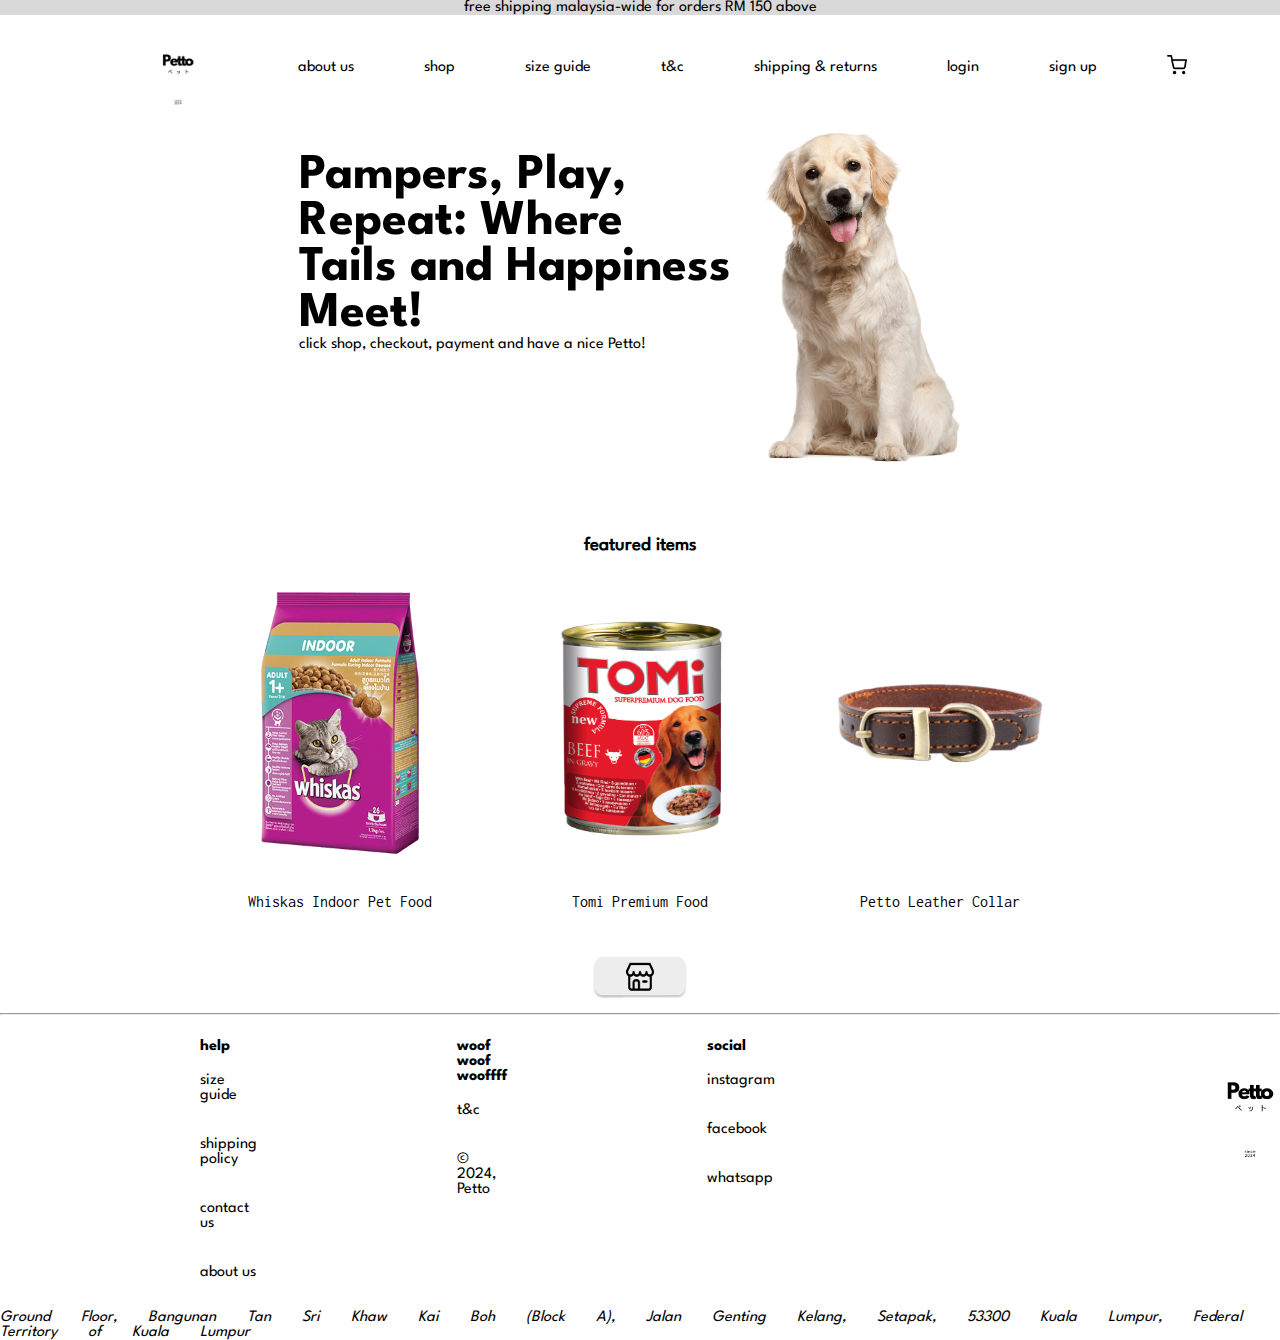
<file: Petto/web/index.html>
<!DOCTYPE html>
<html lang="en">
    <head>
        <meta charset="UTF-8">
        <meta name="viewport" content="width=device-width, initial-scale=1.0">
        <title>Petto</title>
        <link rel="icon" type="image/x-icon" href="image/homepage/petto_logo.png">
        <link rel="stylesheet" href="css/homepage.css">
        <link rel="stylesheet" href="css/default.css">
    </head>

    <!--Default Header -->
    <header>
        <div id="header_banner" >
            <p id="header_banner_p" style="background-color: #D9D9D9; width: 100%;  height: 100%; text-align:center;">free shipping malaysia-wide for orders RM 150 above</p>
        </div>
        <nav>
            <ul>
                <li><a href="homepage.html"><img style="width: 100px; height: 100px;"  src= "image/homepage/petto_logo.png" alt="Petto Logo"></a></li>
                <li><a href="about.html">about us </a></li>
                <li><a href="shop.html">shop</a></li>
                <li><a href="sizeguide.html">size guide</a></li>
                <li><a href="TC.html">t&c</a></li>
                <li><a href="shipping.html">shipping & returns</a></li>
                <li><a href="login.jsp">login</a></li>
                <li><a href="signup.jsp">sign up</a></li>
                <li><a href="#"><img style="width: 20px; height: 20px;"  src= "image/homepage/shopping_cart.png" alt="Shopping Cart"></a></li>            </ul>   
        </nav>
    </header>
    
    <body>
        <div id="homepage_1">
            <div>
                <h1>Pampers, Play, <br/> Repeat: Where <br/> Tails and Happiness <br/> Meet!</h1>
                <p>click shop, checkout, payment and have a nice Petto!</p>
            </div>
            
            <div id="homepage_1_img">
                <img style="width: 250px; height: 350px;"  src= "image/homepage/dog.png" alt="Dogs">
            </div>
        </div>
        <div id="homepage_2">
            <div id="upper_banner">
                <h3>featured items</h3>
            </div>
            <div id="middle_hp2">
                <div class="hp2_items" id="items_1">
                    <img style="width: 300px; height: 300px;" src="image/homepage/whiskas_indoor.png">
                    <p style="text-align: center;">Whiskas Indoor Pet Food</p>
                </div>
                <div class="hp2_items" id="items_2">
                    <img style="width: 300px; height: 300px;" src="image/homepage/tomi_premium_food.png">
                    <p style="text-align: center;">Tomi Premium Food</p>
                </div>
                <div class="hp2_items" id="items_3">
                    <img style="width: 300px; height: 300px;" src="image/homepage/pet_collar.png">
                    <p style="text-align: center;   ">Petto Leather Collar</p>
                </div>
            </div>
            <div id="lower_banner">
                <a><img style="width: 100px; height: 50px;" src="image/homepage/shop_icon.png"></a>
            </div>
        </div>
        <hr id="ending_hr">
    </body>
    
    <footer>
        <div class="footer_sections"></div>
        <div id="first_footer" class="footer_sections">
            <p>help</p><br/>
            <a href="sizeguide.html">size guide</a><br/><br/>
            <a href="shipping.html">shipping policy</a><br/><br/>
            <a href="contact.html">contact us</a><br/><br/>
            <a href="about.html">about us</a>
        </div>
        <div class="footer_sections">
            <p>woof woof wooffff</p><br/>
            <a href="TC.html">t&c</a><br/><br/>
            <a>© 2024, Petto</a>
        </div>
        <div class="footer_sections">
            <p>social</p><br/>
            <a>instagram</a><br/><br/>
            <a>facebook</a><br/><br/>
            <a>whatsapp</a>
        </div>
        <div class="push"></div>
        <div id="footer_image">
            <a href="#"><img style="width: 150px; height: 150px;"  src= "image/homepage/petto_logo.png" alt="Petto Logo"></a>
        </div>   
    </footer>
    <br/><br/>
    <address>
        Ground Floor, Bangunan Tan Sri Khaw Kai Boh (Block A), Jalan Genting Kelang, Setapak, 53300 Kuala Lumpur, Federal Territory of Kuala Lumpur
    </address>
</html>
</file>
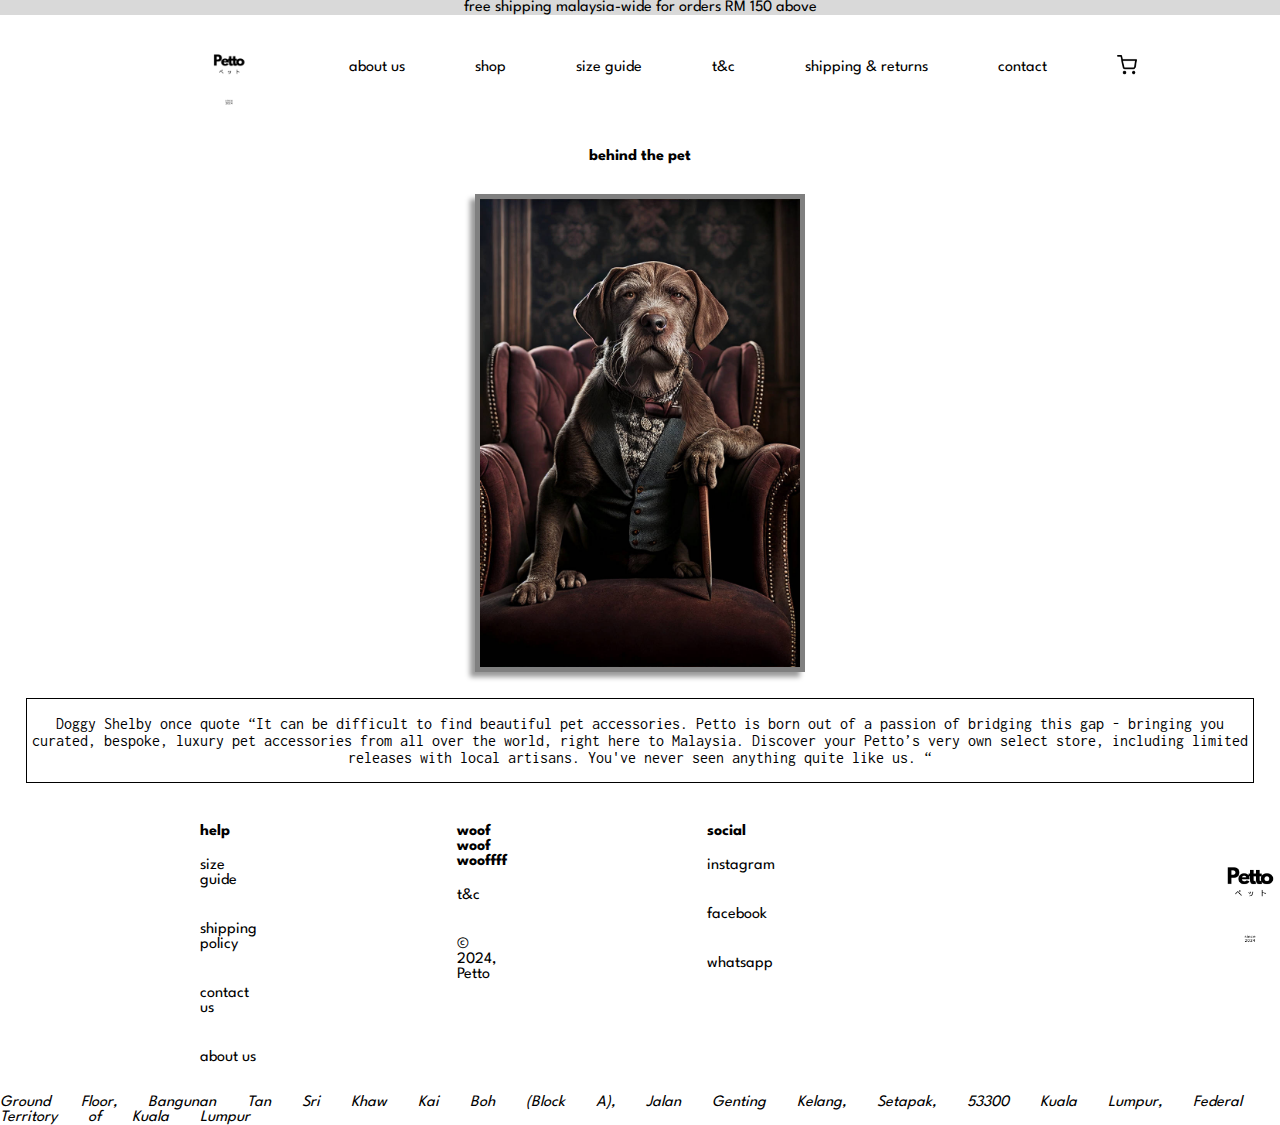
<file: Petto/web/about.html>
<!DOCTYPE html>
<html lang="en">
    <head>
        <meta charset="UTF-8">
        <meta name="viewport" content="width=device-width, initial-scale=1.0">
        <title>Petto - T&C</title>
        <link rel="icon" type="image/x-icon" href="image/homepage/petto_logo.png">
        <link rel="stylesheet" href="css/about.css">
        <link rel="stylesheet" href="css/default.css">
    </head>

    <!--Default Header -->
    <header>
        <div id="header_banner" >
            <p id="header_banner_p" style="background-color: #D9D9D9; height: 100%; text-align:center;">free shipping malaysia-wide for orders RM 150 above</p>
        </div>
        <nav>
            <ul>
                <li><a href="homepage.html"><img style="width: 100px; height: 100px;"  src= "image/homepage/petto_logo.png" alt="Petto Logo"></a></li>
                <li><a href="about.html">about us </a></li>
                <li><a href="#">shop</a></li>
                <li><a href="sizeguide.html">size guide</a></li>
                <li><a href="TC.html">t&c</a></li>
                <li><a href="shipping.html">shipping & returns</a></li>
                <li><a href="#">contact</a></li>
                <li><a href="#"><img style="width: 20px; height: 20px;"  src= "image/homepage/shopping_cart.png" alt="Shopping Cart"></a></li>
            </ul>   
        </nav>
    </header>

    <body>
        <div id="head" class="txthead">behind the pet</div> <!--top text -->
        <div id="thomasshelby"><img src="image/homepage/swag_dog.jpg"></div> 
        <div id="txt" class="txtbody">
            <!--thomas shelby quote--><p style="text-align: center;">Doggy Shelby once quote “It can be difficult to find beautiful pet accessories. Petto is born out of a passion of bridging this gap - bringing you curated, bespoke, luxury pet accessories from all over the world, right here to Malaysia. Discover your Petto’s very own select store, including limited releases with local artisans. You've never seen anything quite like us. “</p>
        </div>
    </body>
    
    <footer>
        <div class="footer_sections"></div>
        <div id="first_footer" class="footer_sections">
            <p>help</p><br/>
            <a href="sizeguide.html">size guide</a><br/><br/>
            <a href="shipping.html">shipping policy</a><br/><br/>
            <a href="contact.html">contact us</a><br/><br/>
            <a href="about.html">about us</a>
        </div>
        <div class="footer_sections">
            <p>woof woof wooffff</p><br/>
            <a href="TC.html">t&c</a><br/><br/>
            <a>© 2024, Petto</a>
        </div>
        <div class="footer_sections">
            <p>social</p><br/>
            <a>instagram</a><br/><br/>
            <a>facebook</a><br/><br/>
            <a>whatsapp</a>
        </div>
        <div class="push"></div>
        <div id="footer_image">
            <a href="#"><img style="width: 150px; height: 150px;"  src= "image/homepage/petto_logo.png" alt="Petto Logo"></a>
        </div>   
    </footer>
    <br/><br/>
    <address>
        Ground Floor, Bangunan Tan Sri Khaw Kai Boh (Block A), Jalan Genting Kelang, Setapak, 53300 Kuala Lumpur, Federal Territory of Kuala Lumpur
    </address>

</html>
</file>
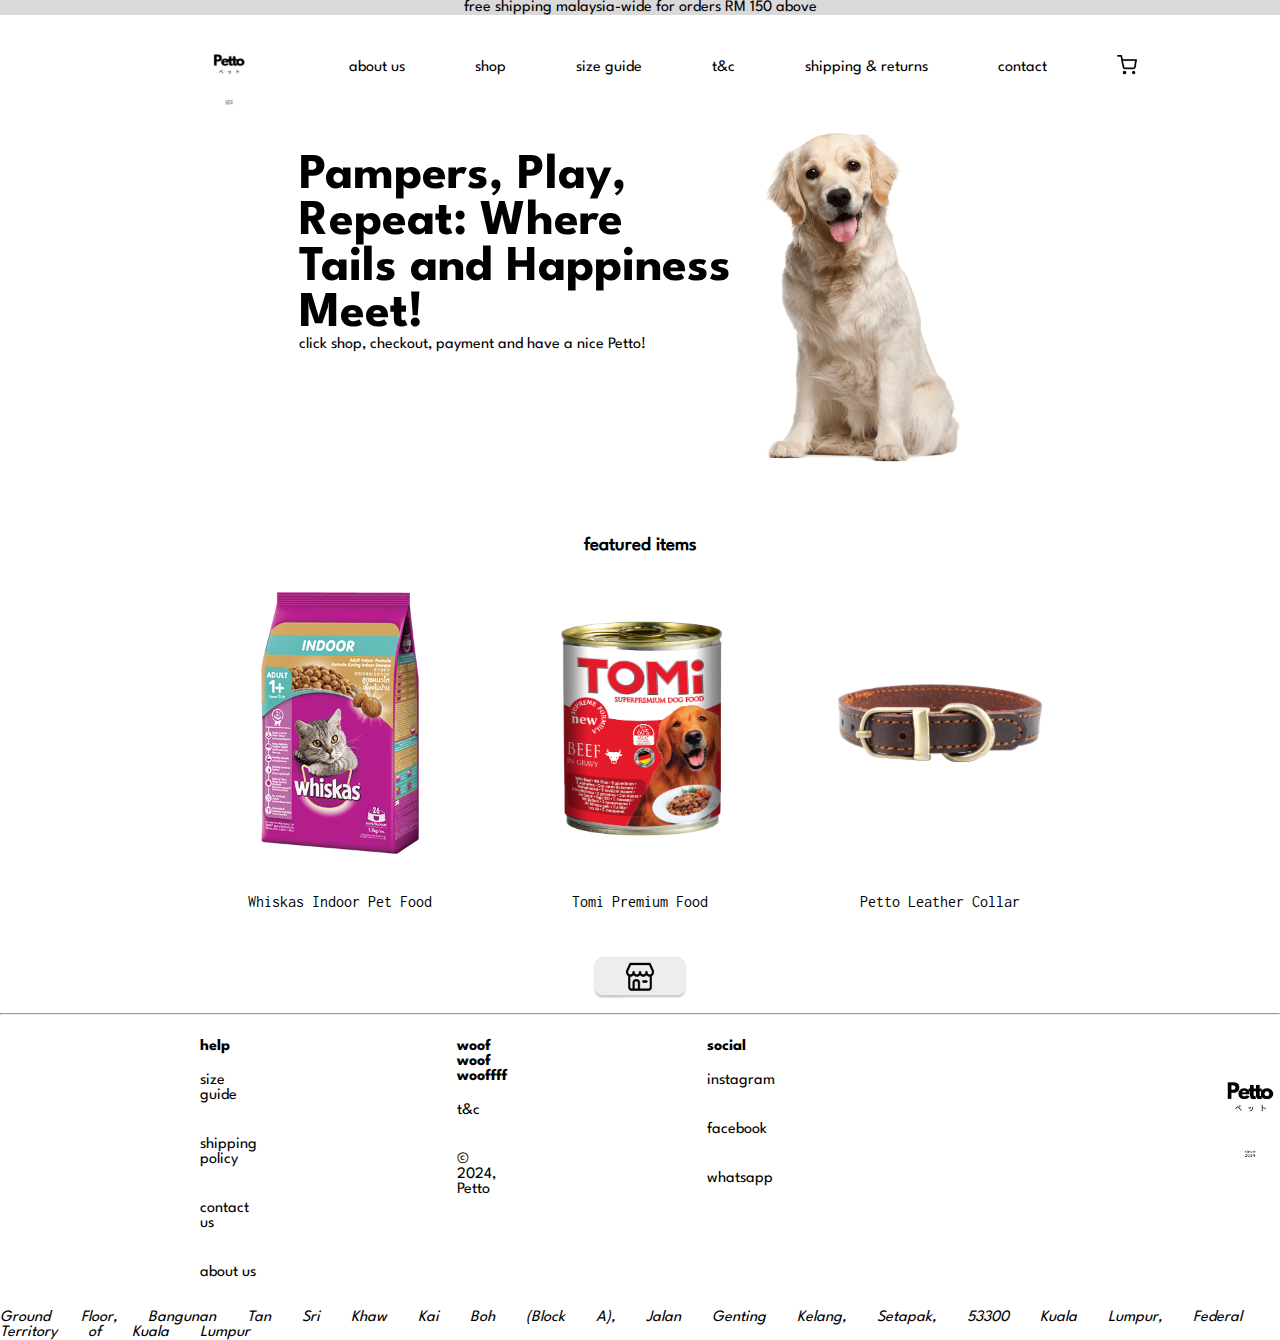
<file: Petto/web/homepage.html>
<!DOCTYPE html>
<html lang="en">
    <head>
        <meta charset="UTF-8">
        <meta name="viewport" content="width=device-width, initial-scale=1.0">
        <title>Petto</title>
        <link rel="icon" type="image/x-icon" href="image/homepage/petto_logo.png">
        <link rel="stylesheet" href="css/homepage.css">
        <link rel="stylesheet" href="css/default.css">
    </head>

    <!--Default Header -->
    <header>
        <div id="header_banner" >
            <p id="header_banner_p" style="background-color: #D9D9D9; width: 100%;  height: 100%; text-align:center;">free shipping malaysia-wide for orders RM 150 above</p>
        </div>
        <nav>
            <ul>
                <li><a href="homepage.html"><img style="width: 100px; height: 100px;"  src= "image/homepage/petto_logo.png" alt="Petto Logo"></a></li>
                <li><a href="about.html">about us </a></li>
                <li><a href="shop.jsp">shop</a></li>
                <li><a href="sizeguide.html">size guide</a></li>
                <li><a href="TC.html">t&c</a></li>
                <li><a href="shipping.html">shipping & returns</a></li>
                <li><a href="#">contact</a></li>
                <li><a href="#"><img style="width: 20px; height: 20px;"  src= "image/homepage/shopping_cart.png" alt="Shopping Cart"></a></li>            </ul>   
        </nav>
    </header>
    
    <body>
        <div id="homepage_1">
            <div>
                <h1>Pampers, Play, <br/> Repeat: Where <br/> Tails and Happiness <br/> Meet!</h1>
                <p>click shop, checkout, payment and have a nice Petto!</p>
            </div>
            
            <div id="homepage_1_img">
                <img style="width: 250px; height: 350px;"  src= "image/homepage/dog.png" alt="Dogs">
            </div>
        </div>
        <div id="homepage_2">
            <div id="upper_banner">
                <h3>featured items</h3>
            </div>
            <div id="middle_hp2">
                <div class="hp2_items" id="items_1">
                    <img style="width: 300px; height: 300px;" src="image/homepage/whiskas_indoor.png">
                    <p style="text-align: center;">Whiskas Indoor Pet Food</p>
                </div>
                <div class="hp2_items" id="items_2">
                    <img style="width: 300px; height: 300px;" src="image/homepage/tomi_premium_food.png">
                    <p style="text-align: center;">Tomi Premium Food</p>
                </div>
                <div class="hp2_items" id="items_3">
                    <img style="width: 300px; height: 300px;" src="image/homepage/pet_collar.png">
                    <p style="text-align: center;   ">Petto Leather Collar</p>
                </div>
            </div>
            <div id="lower_banner">
                <a href="shop.html"><img style="width: 100px; height: 50px;" src="image/homepage/shop_icon.png"></a>
            </div>
        </div>
        <hr id="ending_hr">
    </body>
    
    <footer>
        <div class="footer_sections"></div>
        <div id="first_footer" class="footer_sections">
            <p>help</p><br/>
            <a href="sizeguide.html">size guide</a><br/><br/>
            <a href="shipping.html">shipping policy</a><br/><br/>
            <a href="contact.html">contact us</a><br/><br/>
            <a href="about.html">about us</a>
        </div>
        <div class="footer_sections">
            <p>woof woof wooffff</p><br/>
            <a href="TC.html">t&c</a><br/><br/>
            <a>© 2024, Petto</a>
        </div>
        <div class="footer_sections">
            <p>social</p><br/>
            <a>instagram</a><br/><br/>
            <a>facebook</a><br/><br/>
            <a>whatsapp</a>
        </div>
        <div class="push"></div>
        <div id="footer_image">
            <a href="#"><img style="width: 150px; height: 150px;"  src= "image/homepage/petto_logo.png" alt="Petto Logo"></a>
        </div>   
    </footer>
    <br/><br/>
    <address>
        Ground Floor, Bangunan Tan Sri Khaw Kai Boh (Block A), Jalan Genting Kelang, Setapak, 53300 Kuala Lumpur, Federal Territory of Kuala Lumpur
    </address>
</html>
</file>
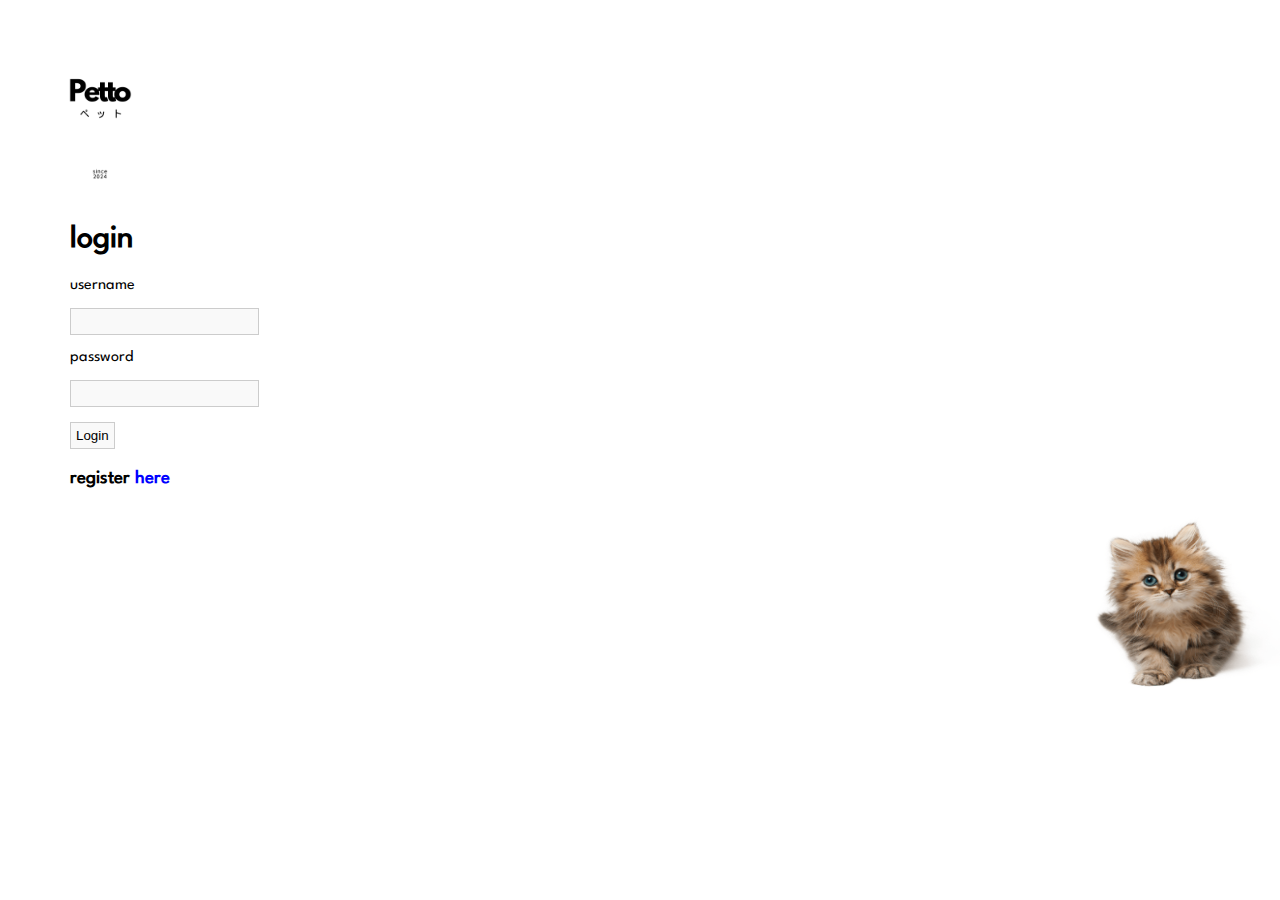
<file: Petto/web/login.html>
<!DOCTYPE html>
<html lang="en">
    <head>
        <meta charset="UTF-8">
        <meta name="viewport" content="width=device-width, initial-scale=1.0">
        <title>Petto - Login</title>
        <link rel="icon" type="image/x-icon" href="image/homepage/petto_logo.png">
        <link rel="stylesheet" href="css/login.css">
        <link rel="stylesheet" href="css/default.css">
    </head>

    <body>
        <div id="login_header">
            <img style="width: 200px; height: 200px;"  src= "image/homepage/petto_logo.png" alt="Petto Logo"></a>
        </div>
        <div id="login_body_main">
            <div id="login_body_1">
                <h1>login</h1>
                <form method="post">
                    <label>username</label><br/>
                    <input name="username" type="text"><br/>
                    <label>password</label><br/>
                    <input name="password" type="text"><br/>
                    <input type="submit" value="Login">
                </form>
                <h3>register <a style="color: blue;" id="signup_hover" href="signup.jsp">here</a></h2>
            </div>
        </div>
        <div id="login_pic">
            <img style="width: 200px; height: 200px;"  src= "image/homepage/cute_cat.png" alt="Cute Cat"></a>
        </div>
        <img>
    </body>

</html>
</file>
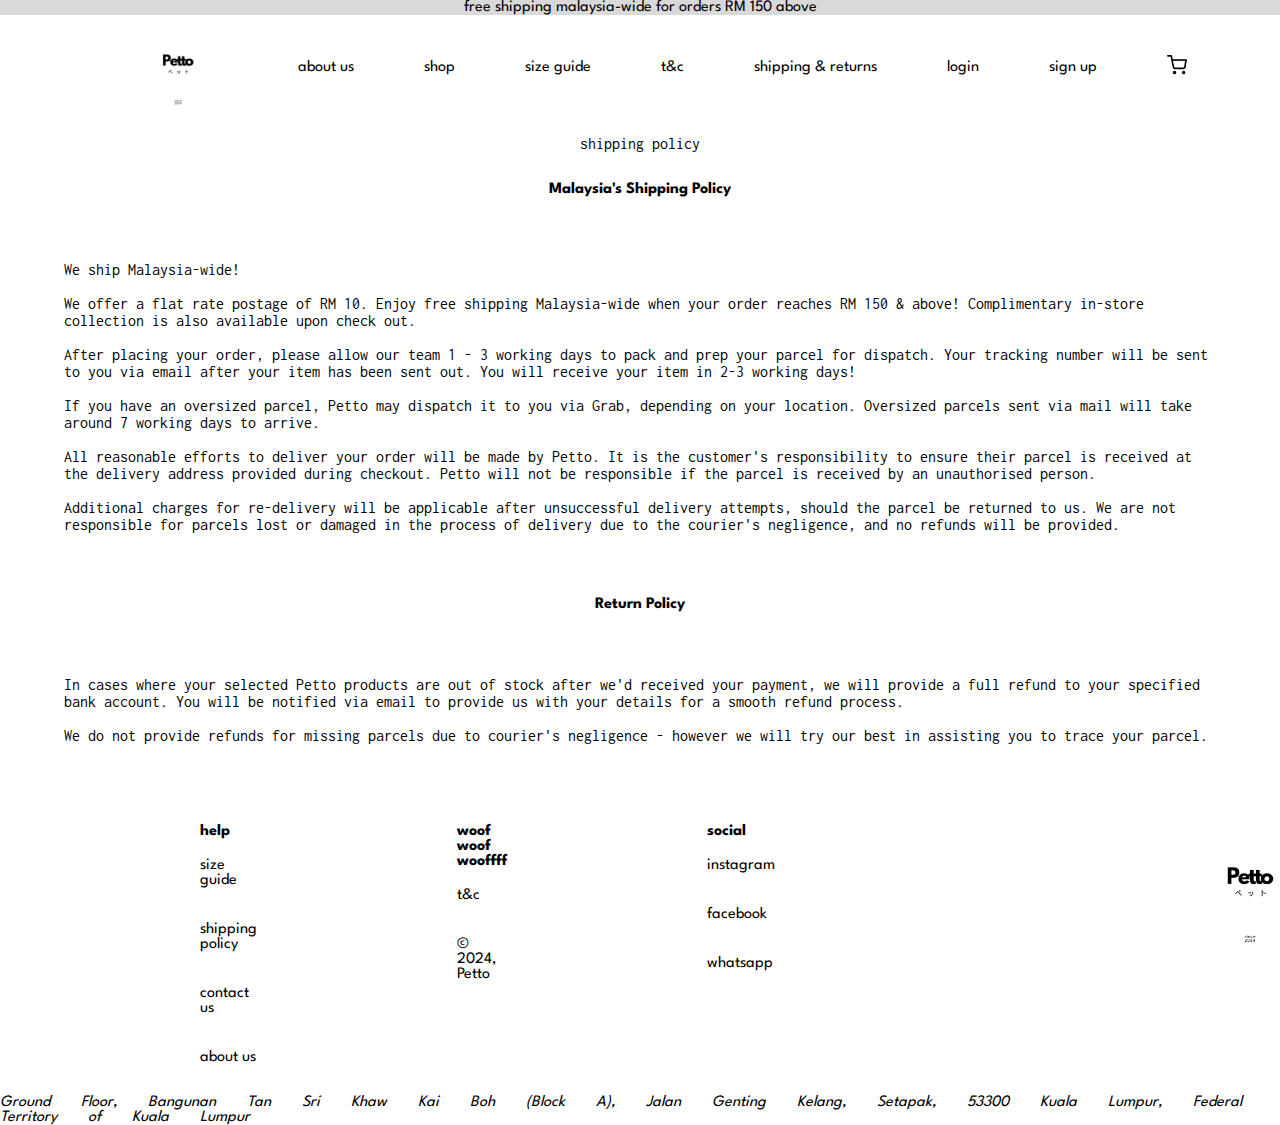
<file: Petto/web/shipping.html>
<!DOCTYPE html>
<html lang="en">
    <head>
        <meta charset="UTF-8">
        <meta name="viewport" content="width=device-width, initial-scale=1.0">
        <title>Petto - T&C</title>
        <link rel="icon" type="image/x-icon" href="image/homepage/petto_logo.png">
        <link rel="stylesheet" href="css/shipping.css">
        <link rel="stylesheet" href="css/default.css">
    </head>

    <!--Default Header -->
    <header>
        <div id="header_banner" >
            <p id="header_banner_p" style="background-color: #D9D9D9; width: 100%;  height: 100%; text-align:center;">free shipping malaysia-wide for orders RM 150 above</p>
        </div>
        <nav>
            <ul>
                <li><a href="homepage.html"><img style="width: 100px; height: 100px;"  src= "image/homepage/petto_logo.png" alt="Petto Logo"></a></li>
                <li><a href="about.html">about us </a></li>
                <li><a href="shop.html">shop</a></li>
                <li><a href="sizeguide.html">size guide</a></li>
                <li><a href="TC.html">t&c</a></li>
                <li><a href="shipping.html">shipping & returns</a></li>
                <li><a href="login.jsp">login</a></li>
                <li><a href="signup.jsp">sign up</a></li>
                <li><a href="#"><img style="width: 20px; height: 20px;"  src= "image/homepage/shopping_cart.png" alt="Shopping Cart"></a></li>            </ul>   
        </nav>
    </header>

    <body>
        <div id="toptext" class="txtbody"><!--top text -->
            <p style="text-align: center;" >shipping policy</p>
        </div>
        <div id="head" class="txthead">Malaysia's Shipping Policy</div><!--text before paragraph-->
        <div id="txt" class="txtbody"><!--wall of text-->
            We ship Malaysia-wide!
            ​<br><br>
            We offer a flat rate postage of RM 10. Enjoy free shipping Malaysia-wide when your order reaches RM 150 & above! Complimentary in-store collection is also available upon check out.
​           ​<br><br>
            After placing your order, please allow our team 1 - 3 working days to pack and prep your parcel for dispatch. Your tracking number will be sent to you via email after your item has been sent out. You will receive your item in 2-3 working days!
​​          <br><br>
            If you have an oversized parcel, Petto may dispatch it to you via Grab, depending on your location. Oversized parcels sent via mail will take around 7 working days to arrive.
​           ​<br><br>
            All reasonable efforts to deliver your order will be made by Petto. It is the customer's responsibility to ensure their parcel is received at the delivery address provided during checkout. Petto will not be responsible if the parcel is received by an unauthorised person.
​​          <br><br>
            Additional charges for re-delivery will be applicable after unsuccessful delivery attempts, should the parcel be returned to us. We are not responsible for parcels lost or damaged in the process of delivery due to the courier's negligence, and no refunds will be provided.
        </div>
        <div id="head" class="txthead">Return Policy</div><!--2nd section of texts-->
        <div id="txt" class="txtbody">
            In cases where your selected Petto products are out of stock after we'd received your payment, we will provide a full refund to your specified bank account. You will be notified via email to provide us with your details for a smooth refund process.
​            <br><br>
            We do not provide refunds for missing parcels due to courier's negligence - however we will try our best in assisting you to trace your parcel.
        </div>

    </body>
    
    <footer>
        <div class="footer_sections"></div>
        <div id="first_footer" class="footer_sections">
            <p>help</p><br/>
            <a href="sizeguide.html">size guide</a><br/><br/>
            <a href="shipping.html">shipping policy</a><br/><br/>
            <a href="contact.html">contact us</a><br/><br/>
            <a href="about.html">about us</a>
        </div>
        <div class="footer_sections">
            <p>woof woof wooffff</p><br/>
            <a href="TC.html">t&c</a><br/><br/>
            <a>© 2024, Petto</a>
        </div>
        <div class="footer_sections">
            <p>social</p><br/>
            <a>instagram</a><br/><br/>
            <a>facebook</a><br/><br/>
            <a>whatsapp</a>
        </div>
        <div class="push"></div>
        <div id="footer_image">
            <a href="#"><img style="width: 150px; height: 150px;"  src= "image/homepage/petto_logo.png" alt="Petto Logo"></a>
        </div>   
    </footer>
    <br/><br/>
    <address>
        Ground Floor, Bangunan Tan Sri Khaw Kai Boh (Block A), Jalan Genting Kelang, Setapak, 53300 Kuala Lumpur, Federal Territory of Kuala Lumpur
    </address>

</html>
</file>
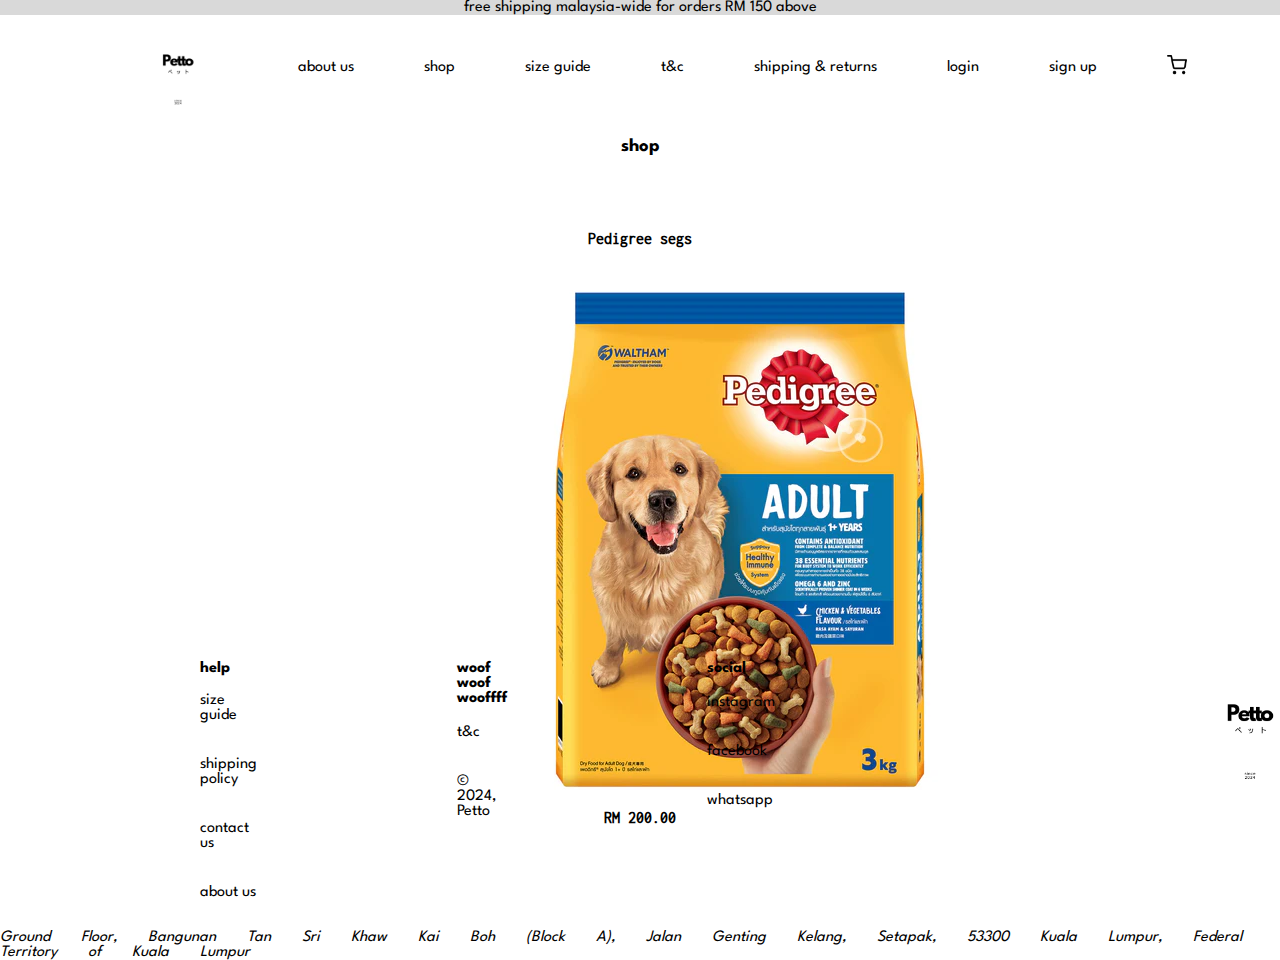
<file: Petto/web/shop.html>
<!DOCTYPE html>
<html lang="en">
    <head>
        <meta charset="UTF-8">
        <meta name="viewport" content="width=device-width, initial-scale=1.0">
        <title>Petto</title>
        <link rel="icon" type="image/x-icon" href="image/homepage/petto_logo.png">
        <link rel="stylesheet" href="css/shop.css">
        <link rel="stylesheet" href="css/default.css">
    </head>

    <!--Default Header -->
    <header>
        <div id="header_banner" >
            <p id="header_banner_p" style="background-color: #D9D9D9; width: 100%;  height: 100%; text-align:center;">free shipping malaysia-wide for orders RM 150 above</p>
        </div>
        <nav>
            <ul>
                <li><a href="homepage.html"><img style="width: 100px; height: 100px;"  src= "image/homepage/petto_logo.png" alt="Petto Logo"></a></li>
                <li><a href="about.html">about us </a></li>
                <li><a href="shop.html">shop</a></li>
                <li><a href="sizeguide.html">size guide</a></li>
                <li><a href="TC.html">t&c</a></li>
                <li><a href="shipping.html">shipping & returns</a></li>
                <li><a href="login.jsp">login</a></li>
                <li><a href="signup.jsp">sign up</a></li>
                <li><a href="#"><img style="width: 20px; height: 20px;"  src= "image/homepage/shopping_cart.png" alt="Shopping Cart"></a></li>            </ul>   
        </nav>
    </header>
    
    <body>
        <div class="txthead" id="txthead">
            <h3 style="text-align: center;">shop</h3>
        </div>
        <div class="item_container" id="txtbody">
            <div class="item_box">
                <h4>Pedigree segs<h4>
                <a href="dog_food.html"><img src="image/homepage/test_dog_food.png">
                <p>RM 200.00</p>
            </div>
        </div>
    </body>
    
    <footer>
        <div class="footer_sections"></div>
        <div id="first_footer" class="footer_sections">
            <p>help</p><br/>
            <a href="sizeguide.html">size guide</a><br/><br/>
            <a href="shipping.html">shipping policy</a><br/><br/>
            <a href="contact.html">contact us</a><br/><br/>
            <a href="about.html">about us</a>
        </div>
        <div class="footer_sections">
            <p>woof woof wooffff</p><br/>
            <a href="TC.html">t&c</a><br/><br/>
            <a>© 2024, Petto</a>
        </div>
        <div class="footer_sections">
            <p>social</p><br/>
            <a>instagram</a><br/><br/>
            <a>facebook</a><br/><br/>
            <a>whatsapp</a>
        </div>
        <div class="push"></div>
        <div id="footer_image">
            <a href="#"><img style="width: 150px; height: 150px;"  src= "image/homepage/petto_logo.png" alt="Petto Logo"></a>
        </div>   
    </footer>
    <br/><br/>
    <address>
        Ground Floor, Bangunan Tan Sri Khaw Kai Boh (Block A), Jalan Genting Kelang, Setapak, 53300 Kuala Lumpur, Federal Territory of Kuala Lumpur
    </address>
</html>
</file>
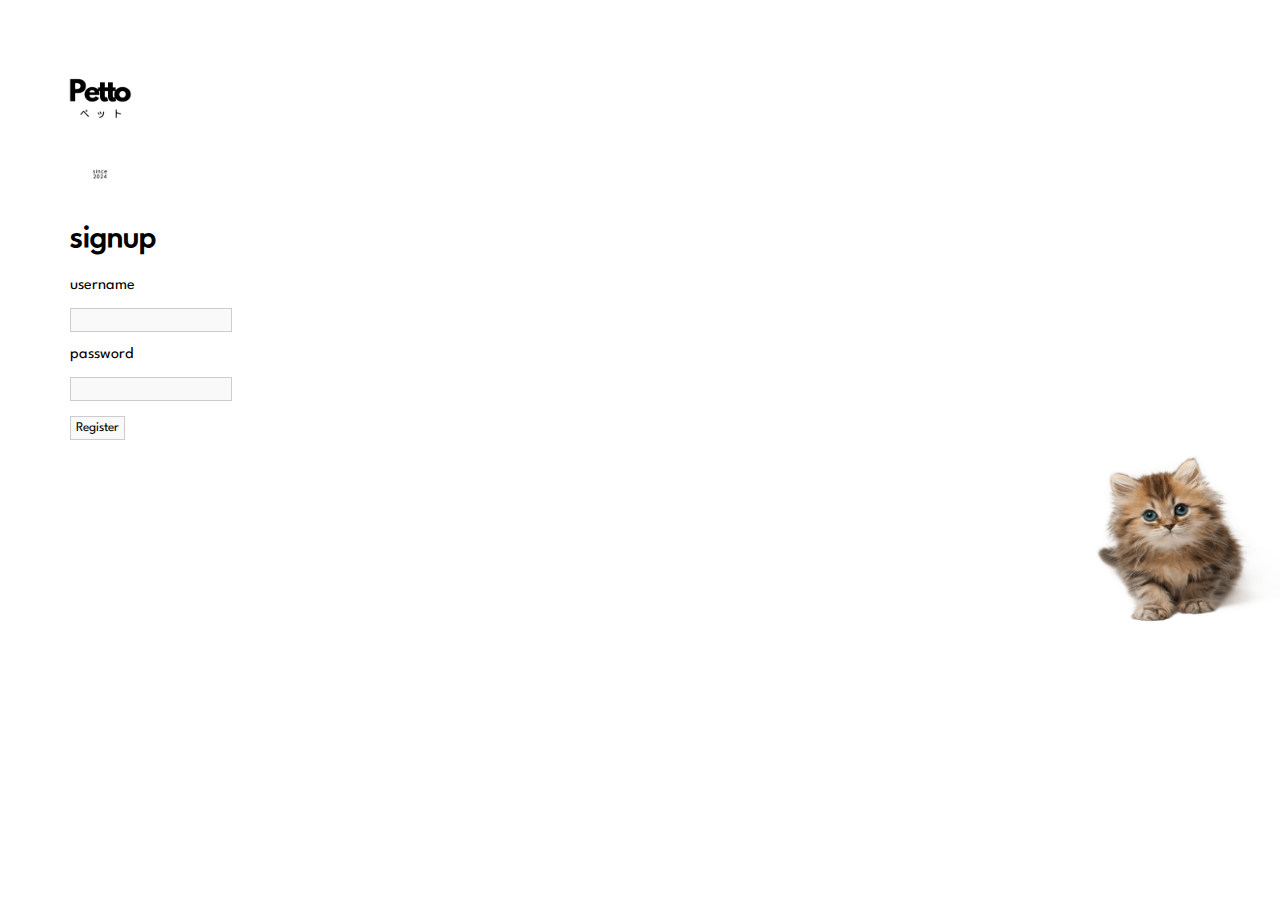
<file: Petto/web/signup.html>
<!DOCTYPE html>

<html lang="en">
    <head>
        <meta charset="UTF-8">
        <meta name="viewport" content="width=device-width, initial-scale=1.0">
        <title>Petto - Signup</title>
        <link rel="icon" type="image/x-icon" href="image/homepage/petto_logo.png">
        <link rel="stylesheet" href="css/signup.css">
        <link rel="stylesheet" href="css/default.css">
    </head>

    <body>
        <div id="signup_header">
            <img style="width: 200px; height: 200px;"  src= "image/homepage/petto_logo.png" alt="Petto Logo"></a>
        </div>
        <div id="signup_body_main">
            <div id="signup_body_1">
                <h1>signup</h1>
                <form method="post" action="">
                    <label>username</label><br/>
                    <input name="username" type="text"><br/>
                    <label>password</label><br/>
                    <input name="password" type="text"><br/>
                    <input type="submit" value="Register">
                </form>
            </div>
        </div>
        <div id="signup_pic">
            <img style="width: 200px; height: 200px;"  src= "image/homepage/cute_cat.png" alt="Cute Cat"></a>
        </div>
        <img>
    </body>

</html>
</file>
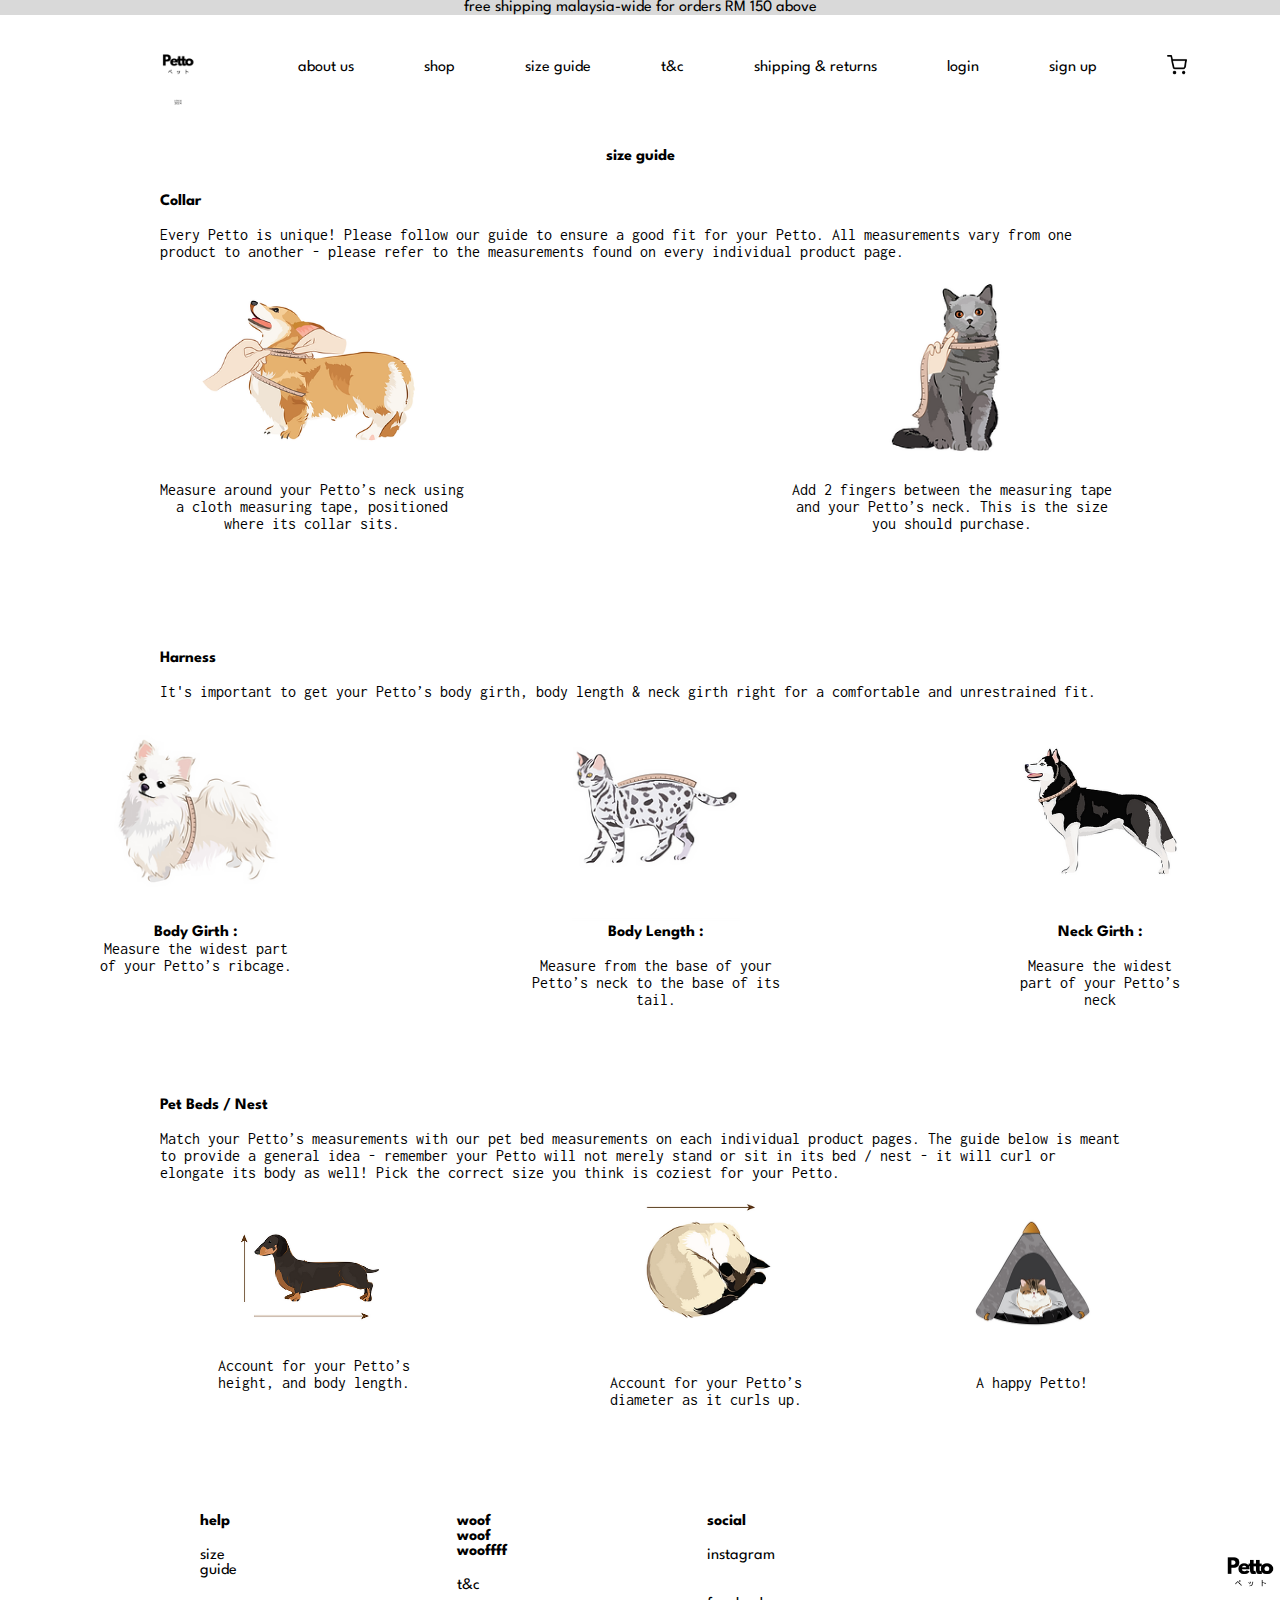
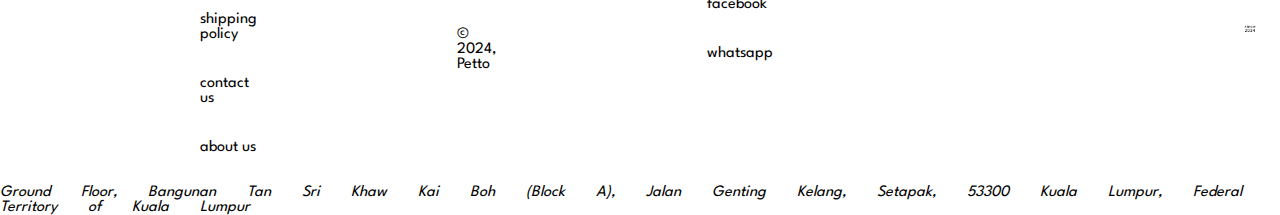
<file: Petto/web/sizeguide.html>
<!DOCTYPE html>
<html lang="en">
    <head>
        <meta charset="UTF-8">
        <meta name="viewport" content="width=device-width, initial-scale=1.0">
        <title>Petto - T&C</title>
        <link rel="icon" type="image/x-icon" href="image/homepage/petto_logo.png">
        <link rel="stylesheet" href="css/sizeguide.css">
        <link rel="stylesheet" href="css/default.css">
    </head>

    <!--Default Header -->
    <header>
        <div id="header_banner" >
            <p id="header_banner_p" style="background-color: #D9D9D9; width: 100%;  height: 100%; text-align:center;">free shipping malaysia-wide for orders RM 150 above</p>
        </div>
        <nav>
            <ul>
                <li><a href="homepage.html"><img style="width: 100px; height: 100px;"  src= "image/homepage/petto_logo.png" alt="Petto Logo"></a></li>
                <li><a href="about.html">about us </a></li>
                <li><a href="shop.html">shop</a></li>
                <li><a href="sizeguide.html">size guide</a></li>
                <li><a href="TC.html">t&c</a></li>
                <li><a href="shipping.html">shipping & returns</a></li>
                <li><a href="login.jsp">login</a></li>
                <li><a href="signup.jsp">sign up</a></li>
                <li><a href="#"><img style="width: 20px; height: 20px;"  src= "image/homepage/shopping_cart.png" alt="Shopping Cart"></a></li>            </ul>   
        </nav>
    </header>

    <body>
        <!--first section = COLLAR-->
        <div id="head" class="txthead">size guide</div>
        <div id="bodyhead" class="txthead">
            Collar
        </div>
        <div id="bodytxt" class="txtbody">
            <br>Every Petto is unique! Please follow our guide to ensure a good fit for your Petto. All measurements vary from one product to another - please refer to the measurements found on every individual product page.
         </div>   
        <div id="collar" class="txthead">
            <div id="collarimg1">
                <img src="image/homepage/sizeguideimg/1.png">
                <div class="txtbody">
                    <p style="width: 50%;">Measure around your Petto’s neck using a cloth measuring tape, positioned where its collar sits.</p> 
                </div>
            </div>
            <div id="collarimg2">
                <img src="image/homepage/sizeguideimg/2.png">
                <div class="txtbody">
                    <p style="width: 50%;">Add 2 fingers between the measuring tape and your Petto’s neck. This is the size you should purchase.</p>
                </div>
            </div>
        </div>     
        <!--second section = HARNESS -->
        <div id="bodyhead" class="txthead">
            Harness
        </div>
        <div id="bodytxt" class="txtbody">
            <br>It's important to get your Petto’s body girth, body length & neck girth right for a comfortable and unrestrained fit.
        </div> 
        <div id="collar" class="txthead">
            <div id="collarimg1">
                <img src="image/homepage/sizeguideimg/3.png">
                <div class="txtbody">
                    <div class="justtext">Body Girth :</div>
                    <p style="width: 50%;">Measure the widest part of your Petto’s ribcage.</p> 
                </div>
            </div>
            <div id="collarimg2">
                <img src="image/homepage/sizeguideimg/4.png">
                <div class="txtbody">
                    <div class="justtext">Body Length :</div> 
                    <p style="width: 50%;">Measure from the base of your Petto’s neck to the base of its tail.</p>
                </div>
            </div>
            <div id="collarimg3">
                <img src="image/homepage/sizeguideimg/5.png">
                <div class="txtbody">
                    <div class="justtext">Neck Girth :</div> 
                    <p style="width: 50%;">Measure the widest part of your Petto’s neck</p>
                </div>
            </div>
        </div>  
        <!--third section = PET BEDS / NESTS -->
        <div id="bodyhead" class="txthead">
            Pet Beds / Nest
        </div> 
        <div id="bodytxt" class="txtbody">
            <br>Match your Petto’s measurements with our pet bed measurements on each individual product pages. The guide below is meant to provide a general idea - remember your Petto will not merely stand or sit in its bed / nest - it will curl or elongate its body as well! Pick the correct size you think is coziest for your Petto. 
        </div> 
        <div id="collar" class="txthead">
            <div id="collarimg1">
                <img src="image/homepage/sizeguideimg/6.png">
                <div class="txtbody">
                    <p style="width: 50%;">Account for your Petto’s  height, and body length.</p> 
                </div>
            </div>
            <div id="collarimg2">
                <img src="image/homepage/sizeguideimg/7.png">
                <div class="txtbody"> 
                    <p style="width: 50%;">Account for your Petto’s diameter as it curls up.</p>
                </div>
            </div>
            <div id="collarimg3">
                <img src="image/homepage/sizeguideimg/8.png">
                <div class="txtbody"> 
                    <p style="width: 50%;">A happy Petto!</p>
                </div>
            </div>
        </div>  

    </body>
    
    <footer>
        <div class="footer_sections"></div>
        <div id="first_footer" class="footer_sections">
            <p>help</p><br/>
            <a href="sizeguide.html">size guide</a><br/><br/>
            <a href="shipping.html">shipping policy</a><br/><br/>
            <a href="contact.html">contact us</a><br/><br/>
            <a href="about.html">about us</a>
        </div>
        <div class="footer_sections">
            <p>woof woof wooffff</p><br/>
            <a href="TC.html">t&c</a><br/><br/>
            <a>© 2024, Petto</a>
        </div>
        <div class="footer_sections">
            <p>social</p><br/>
            <a>instagram</a><br/><br/>
            <a>facebook</a><br/><br/>
            <a>whatsapp</a>
        </div>
        <div class="push"></div>
        <div id="footer_image">
            <a href="#"><img style="width: 150px; height: 150px;"  src= "image/homepage/petto_logo.png" alt="Petto Logo"></a>
        </div>   
    </footer>
    <br/><br/>
    <address>
        Ground Floor, Bangunan Tan Sri Khaw Kai Boh (Block A), Jalan Genting Kelang, Setapak, 53300 Kuala Lumpur, Federal Territory of Kuala Lumpur
    </address>

</html>
</file>
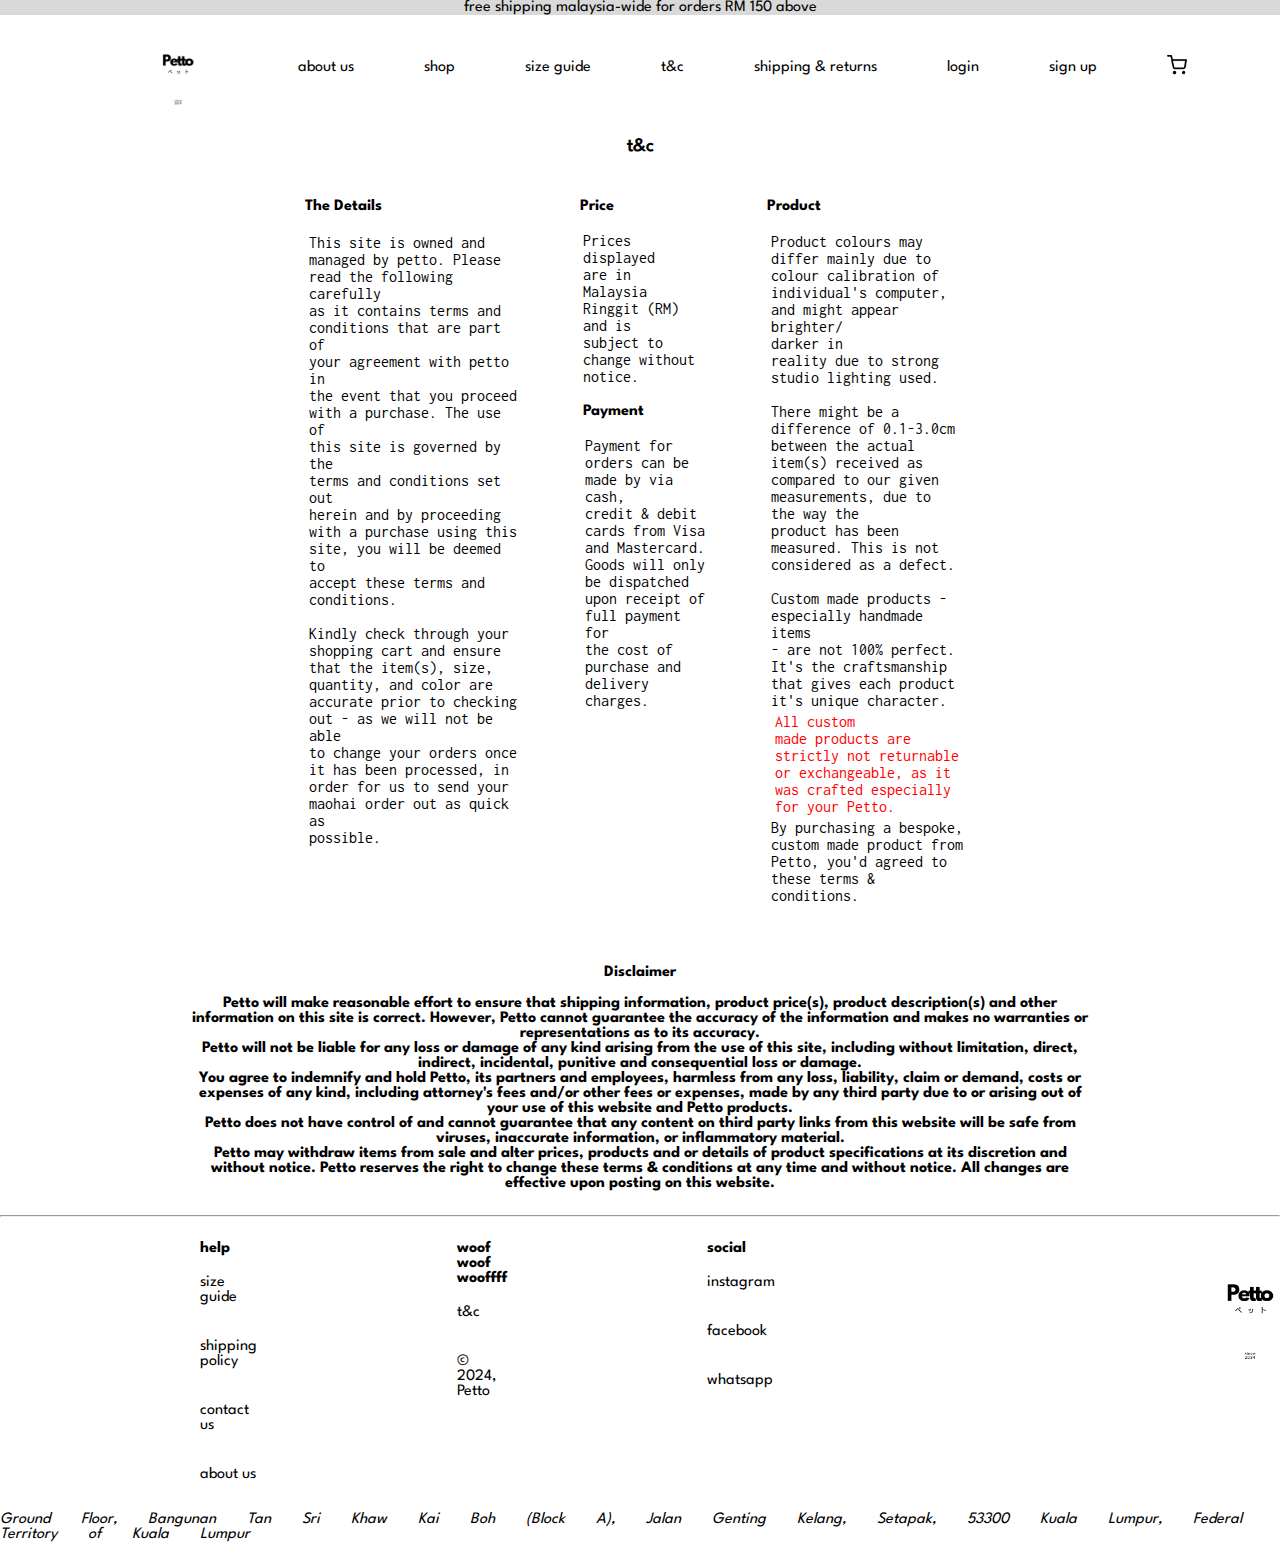
<file: Petto/web/TC.html>
<!DOCTYPE html>
<html lang="en">
    <head>
        <meta charset="UTF-8">
        <meta name="viewport" content="width=device-width, initial-scale=1.0">
        <title>Petto - T&C</title>
        <link rel="icon" type="image/x-icon" href="image/homepage/petto_logo.png">
        <link rel="stylesheet" href="css/t&c.css">
        <link rel="stylesheet" href="css/default.css">
    </head>

    <!--Default Header -->
    <header>
        <div id="header_banner" >
            <p id="header_banner_p" style="background-color: #D9D9D9; width: 100%;  height: 100%; text-align:center;">free shipping malaysia-wide for orders RM 150 above</p>
        </div>
        <nav>
            <ul>
                <li><a href="homepage.html"><img style="width: 100px; height: 100px;"  src= "image/homepage/petto_logo.png" alt="Petto Logo"></a></li>
                <li><a href="about.html">about us </a></li>
                <li><a href="shop.html">shop</a></li>
                <li><a href="sizeguide.html">size guide</a></li>
                <li><a href="TC.html">t&c</a></li>
                <li><a href="shipping.html">shipping & returns</a></li>
                <li><a href="login.jsp">login</a></li>
                <li><a href="signup.jsp">sign up</a></li>
                <li><a href="#"><img style="width: 20px; height: 20px;"  src= "image/homepage/shopping_cart.png" alt="Shopping Cart"></a></li>            </ul>   
        </nav>
    </header>

    <body>
        <div id="middleline">
            <div id="upper_banner">
                <h3 style="text-align: center;">t&c</h3>
            </div>
        </div>    
        <div id="middle">
            <div id="lefttxt" class="txthead">
                The Details<br><br>
                <div class="txtbody">
                    This site is owned and <br> managed by petto. Please <br>read the following carefully<br> as it contains terms and <br>conditions that are part of <br>your agreement with petto in <br>the event that you proceed <br>with a purchase. The use of <br>this site is governed by the <br>terms and conditions set out <br>herein and by proceeding <br>with a purchase using this <br>site, you will be deemed to <br>accept these terms and <br>conditions. <br><br>Kindly check through your <br>shopping cart and ensure <br>that the item(s), size, <br>quantity, and color are <br>accurate prior to checking <br>out - as we will not be able <br>to change your orders once <br>it has been processed, in <br>order for us to send your <br>maohai order out as quick as <br>possible.
                </div>
            </div>  
            <div id="middletxt" class="txthead">
                Price<br><br>
                <div class="txtbody">
                    Prices <br>displayed <br>are in <br>Malaysia <br>Ringgit (RM) <br>and is <br>subject to <br>change without <br> notice.<br><br>
                </div>
                <div class="txthead">
                    Payment<br><br>
                    <div class="txtbody">
                        Payment for <br>orders can be <br>made by via cash, <br>credit & debit <br>cards from Visa <br>and Mastercard. <br>Goods will only <br>be dispatched <br>upon receipt of <br>full payment for <br>the cost of <br>purchase and <br>delivery charges.  
                    </div>
                </div>
            </div>
            <div id="righttxt" class="txthead">
                Product<br><br>
                <div class="txtbody">
                    Product colours may <br>differ mainly due to <br>colour calibration of <br>individual's computer, <br>and might appear brighter/<br>darker in <br>reality due to strong <br>studio lighting used.<br><br>
                    There might be a <br>difference of 0.1-3.0cm <br>between the actual <br>item(s) received as <br>compared to our given <br>measurements, due to<br> the way the <br>product has been <br>measured. This is not <br>considered as a defect.<br><br>
                    Custom made products - <br>especially handmade items <br>- are not 100% perfect. <br>It's the craftsmanship <br>that gives each product <br>it's unique character.
                    <div id="redtxt">All custom <br>made products are <br>strictly not returnable <br>or exchangeable, as it <br>was crafted especially <br>for your Petto.</div>
                    By purchasing a bespoke, <br>custom made product from <br>Petto, you'd agreed to <br>these terms & conditions.
                </div>
            </div>
        </div> 
        <br> 
        <div id="btmbox">
            <div>
                <p style="text-align: center;">Disclaimer</p>
                <p style="text-align: center;">Petto will make reasonable effort to ensure that shipping information, product price(s), product description(s) and other information on this site is correct. However, Petto cannot guarantee the accuracy of the information and makes no warranties or representations as to its accuracy.<br>
                    Petto will not be liable for any loss or damage of any kind arising from the use of this site, including without limitation, direct, indirect, incidental, punitive and consequential loss or damage.<br>                   ​
                    You agree to indemnify and hold Petto, its partners and employees, harmless from any loss, liability, claim or demand, costs or expenses of any kind, including attorney's fees and/or other fees or expenses, made by any third party due to or arising out of your use of this website and Petto products.<br>
                    Petto does not have control of and cannot guarantee that any content on third party links from this website will be safe from viruses, inaccurate information, or inflammatory material.<br>
                    Petto may withdraw items from sale and alter prices, products and or details of product specifications at its discretion and without notice. Petto reserves the right to change these terms & conditions at any time and without notice. All changes are effective upon posting on this website.</p>
            </div>
        </div>
        <hr id="ending_hr">
    </body>
    
    <footer>
        <div class="footer_sections"></div>
        <div id="first_footer" class="footer_sections">
            <p>help</p><br/>
            <a href="sizeguide.html">size guide</a><br/><br/>
            <a href="shipping.html">shipping policy</a><br/><br/>
            <a href="contact.html">contact us</a><br/><br/>
            <a href="about.html">about us</a>
        </div>
        <div class="footer_sections">
            <p>woof woof wooffff</p><br/>
            <a href="TC.html">t&c</a><br/><br/>
            <a>© 2024, Petto</a>
        </div>
        <div class="footer_sections">
            <p>social</p><br/>
            <a>instagram</a><br/><br/>
            <a>facebook</a><br/><br/>
            <a>whatsapp</a>
        </div>
        <div class="push"></div>
        <div id="footer_image">
            <a href="#"><img style="width: 150px; height: 150px;"  src= "image/homepage/petto_logo.png" alt="Petto Logo"></a>
        </div>   
    </footer>
    <br/><br/>
    <address>
        Ground Floor, Bangunan Tan Sri Khaw Kai Boh (Block A), Jalan Genting Kelang, Setapak, 53300 Kuala Lumpur, Federal Territory of Kuala Lumpur
    </address>

</html>
</file>
<file: Petto/web/css/homepage.css>
/*================================================Home Page 1================================================*/
div#homepage_1 {
    display: flex; 
    justify-content: center;
}

div#homepage_1 h1{
    font-family: LeagueSpartanBold;
    font-size: 50px;
    margin-bottom: 0px;
}

div#homepage_1 p{
    margin-top: 0px;
}

/*================================================Home Page 2================================================*/
div#homepage_2 {
    margin-top: 5%;
}

div#upper_banner {
    text-align: center;
}

div#middle_hp2 {
    display: flex;
    justify-content: center;
}

div.hp2_items p {
    font-family: Inconsolata;
}

div#lower_banner {
    display: flex;
    justify-content: center;
    margin-top: 2%;
}
</file>
<file: Petto/web/css/default.css>
/*Default CSS*/
/*Date 31-3-2024 (For Tracking Purpose)*/

@font-face {
    font-family: 'LeagueSpartan';
    src: url('../font/LeagueSpartan-Regular.ttf');
}

@font-face {
    font-family: 'LeagueSpartanBold';
    src: url('../font/LeagueSpartan-Bold.ttf');
}

@font-face {
    font-family: 'Inconsolata';
    src: url(../font/Inconsolata-Regular.ttf);
}

body::-webkit-scrollbar {
    width: 5px; /* Width of the scrollbar */
}

body::-webkit-scrollbar-track {
    background: #f1f1f1; /* Color of the track */
}

body::-webkit-scrollbar-thumb {
    background: #888; /* Color of the scrollbar handle */
}

body::-webkit-scrollbar-thumb:hover {
    background: #555; /* Color of the scrollbar handle on hover */
}

/*Header CSS*/
html, body {
    font-family: 'LeagueSpartan';
    height: 100%;
    margin: 0;
    padding: 0;
    color: black;
}

header {
    margin: 0;
    padding: 0;
}

header nav ul{
    display: flex;
    justify-content: center;
    align-items: center;
}

nav ul {
    list-style-type: none;
    display: flex; 
    align-items: center; 
    padding: 0;
    margin: 0;
    width: 100%;
}

nav ul li {
    margin-right: 35px; 
    margin-left: 35px; 
}

nav ul li:last-child {
    margin-right: 0;
}

a {
    text-decoration: none; 
    color: black; 
}

p#header_banner_p {
    margin: 0px;
}

/*Footer CSS*/

footer {
    display: flex;
    align-content: space-between;
    column-gap: 200px;
}

div#first_footer {
    align-self: center;
}

div.footer_sections {
    display: flex;
    flex-direction: column;
    row-gap: 2px;
}

footer div.footer_sections p{
    font-family: LeagueSpartanBold;
    margin-bottom: 0px;
}

div.push {
    margin: auto;
}
/*Address CSS*/
address {
    word-spacing: 27px;
}
</file>
<file: Petto/web/css/about.css>
div.txtbody{
    font-family: Inconsolata;
}

div.txthead{
    font-family: LeagueSpartanBold;
    display: flex;
    justify-content: center;
    margin-top: 30px;
}

div#txt{ /*behind the pet text*/
    margin: 2%;
    border: 1px solid;
}

div#thomasshelby img{ /*thomas shelby image styling*/
    display:block;
    margin-top: 30px;
    margin-left: auto;
    margin-right: auto;
    width: 25%;
    border: 5px solid gray;
    box-shadow: -5px 5px 5px rgba(0, 0, 0, 0.4);
}
</file>
<file: Petto/web/css/login.css>
div#login_body_main {
    display: flex;
}

div#login_body_1 {
    display: flex;
    flex-direction: column;
    row-gap: 2px;
    margin-left: 70px;
}

/**Servlet validation check**/
div#login_body_1 h2{
    color: red;
}

div#login_body_1 form > *{
    display: flex;
    flex-direction: column;
    row-gap: 5px;
}

a#signup_hover:hover{
    text-decoration: underline;   
}

/*Form Style*/
div#login_body_1 form input {
    padding: 5px;
    border: 1px solid #ccc;
    background-color: #f9f9f9;
}

div#login_body_1 form input:hover {
    border-color: #999;
  }
  
div#login_body_1 form input:focus {
    outline: none;
    border-color: blue;
  }

/*Login Style*/
div#login_pic {
    display: flex;
    justify-content: right;
}
</file>
<file: Petto/web/css/shipping.css>
div.txtbody{
    font-family: Inconsolata;
}

div.txthead{
    font-family: LeagueSpartanBold;
}

div#head{ /*shipping text at the top*/
    display: flex;
    justify-content: center;
    margin-top: 30px;
}

div#txt{ /*text below*/
    margin: 5%;
}
</file>
<file: Petto/web/css/shop.css>
div#txthead{
    font-family: LeagueSpartanBold;
}

div#txtbody{
    font-family: Inconsolata;
}

/*show how the boxes align*/
.item_container{
    display: flex;
    justify-content: center;
    flex-wrap: wrap;
    flex-direction: row;
    width: 100%;
    margin: auto;
}

/*designing the boxes*/
.item_box{
    display: flex;
    flex-direction: column;
    width: 300px;
    height: 400px;
    border: 1px transparent;
    padding: 10px;
    margin: 2%;
    text-align: center;
}

.item_box div {
    height: 20%;
}

/*image alignment*/
#image-container {
    width: 300px;
    height: 200px;
    overflow: hidden; 
    position: relative; 
    background-position: center; 
}

#image-container img {
    width: 100%; 
    height: auto;
    display: block;
    top: 0; 
    left: 0;
}

#image-container:hover {
    overflow: visible; 
}



/*when hover*/
.item_box:hover{
    border: 3px solid yellow;
}

/*form*/
form input {
    padding: 5px;
    border: 1px solid #ccc;
    background-color: #f9f9f9;
}

form input:hover {
    border-color: #999;
}

form input:focus {
    outline: none;
    border-color: blue;
}
</file>
<file: Petto/web/css/signup.css>
div#signup_body_main {
    display: flex;
}

div#signup_body_1 {
    display: flex;
    flex-direction: column;
    row-gap: 2px;
    margin-left: 70px;
}

div#signup_body_1 form > *{
    display: flex;
    flex-direction: column;
    row-gap: 5px;
}

/**Servlet validation check**/
div#signup_body_1 h2{
    color: red;
}

a#signup_hover:hover{
    text-decoration: underline;
}

/*Form Style*/
div#signup_body_1 form input {
    padding: 5px;
    border: 1px solid #ccc;
    background-color: #f9f9f9;
    font-family: LeagueSpartan;
}

div#signup_body_1 form input:hover {
    border-color: #999;
}

div#signup_body_1 form input:focus {
    outline: none;
    border-color: blue;
}

div#signup_body_1 a {
    color: blue;
}

div#signup_body_1 a:hover {
    text-decoration: underline;
}

/*signup Style*/
div#signup_pic {
    display: flex;
    justify-content: right;
}


/*signup_save.jsp css*/
</file>
<file: Petto/web/css/sizeguide.css>
div.txthead{
    font-family: LeagueSpartanBold;
    display: flex;
    margin-bottom: 30px;
}

div.justtext{
    font-family: LeagueSpartanBold;
}

div.txtbody{
    font-family: Inconsolata;
}

/* 8==D */ /*=================================== IMAGE/TEXT STYLING ===================================*/ /* 8==D */
div#head{
    margin-top: 30px;
    justify-content: center;
}

div#bodyhead{
    margin: auto;
    width: 75%;
}

div#bodytxt{
    margin: auto;
    width: 75%;
}

div#collar{
    display: flex;
    justify-content: center;
    text-align: center;
}

div#collar img{
    max-width: 60%;
    max-height: 60%;
    object-fit: contain;
}

div#collar p{
    margin: auto;
}
/* 8==D */ /*=================================== IMAGE/TEXT STYLING ===================================*/ /* 8==D */
</file>
<file: Petto/web/css/t&c.css>
body {
    font-family: Inconsolata;
}

div#middle {
    display: flex;
    justify-content: center;
    width: 100%;
}

div#middle div {
    margin: 2%;
}

div.txthead{
    font-family: LeagueSpartanBold;
}

div.txtbody{
    font-family: Inconsolata;
}

div#redtxt{
    color: red;
}

div#btmbox{
    display: flex;
    justify-content: center;
    font-family: LeagueSpartanBold;
}

div#btmbox div{
    width: 70%;
}
</file>
